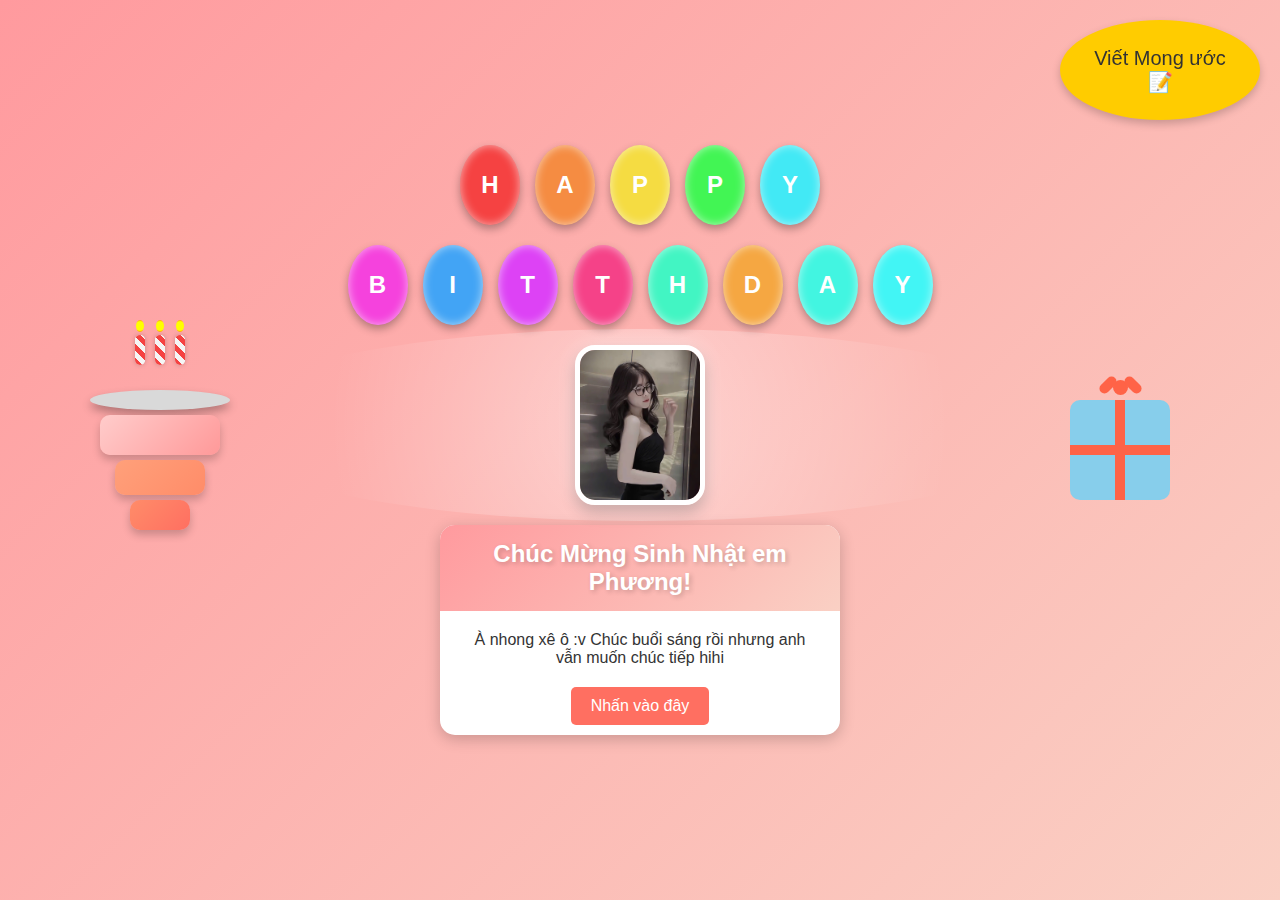
<file: index.html>
<!DOCTYPE html>
<html lang="en">

<head>
    <meta charset="UTF-8">
    <meta name="viewport" content="width=device-width, initial-scale=1.0">
    <title>Sinh nhật em Phương ♥</title>
    <link rel="stylesheet" href="style.css">
</head>

<body>

    <div class="wrapper">


        <!-- Sidebar bên trái: Bánh kem sinh nhật -->
        <div class="sidebar left">
            <div class="cake">
                <div class="plate"></div>
                <div class="layer bottom"></div>
                <div class="layer middle"></div>
                <div class="layer top"></div>
                <div class="candles">
                    <div class="candle">
                        <div class="flame"></div>
                    </div>
                    <div class="candle">
                        <div class="flame"></div>
                    </div>
                    <div class="candle">
                        <div class="flame"></div>
                    </div>
                </div>
            </div>
        </div>

        <!-- Nội dung chính -->
        <div class="container">
            <div class="balloons row-happy">
                <!-- Hàng "HAPPY" -->
                <div class="balloon" style="background-color: #f54242;" data-letter="H">H</div>
                <div class="balloon" style="background-color: #f58c42;" data-letter="A">A</div>
                <div class="balloon" style="background-color: #f5dc42;" data-letter="P">P</div>
                <div class="balloon" style="background-color: #42f554;" data-letter="P">P</div>
                <div class="balloon" style="background-color: #42e9f5;" data-letter="Y">Y</div>
            </div>

            <div class="balloons row-birthday">
                <!-- Hàng "BIRTHDAY" -->
                <div class="balloon" style="background-color: #f542dd;" data-letter="B">B</div>
                <div class="balloon" style="background-color: #42a4f5;" data-letter="I">I</div>
                <div class="balloon" style="background-color: #dd42f5;" data-letter="R">T</div>
                <div class="balloon" style="background-color: #f54288;" data-letter="T">T</div>
                <div class="balloon" style="background-color: #42f5c3;" data-letter="H">H</div>
                <div class="balloon" style="background-color: #f5a742;" data-letter="D">D</div>
                <div class="balloon" style="background-color: #42f5e1;" data-letter="A">A</div>
                <div class="balloon" style="background-color: #42f5f5;" data-letter="Y">Y</div>
            </div>
            <div class="image-container">
                <img width="120" height="150" src=".//img/z6354264328589_01acfc72c10f5b2d74c782cdecb466bc.jpg" alt="">
            </div>

            <!-- Thiệp chúc mừng -->
            <div class="card">
                <div class="card-header">
                    Chúc Mừng Sinh Nhật em Phương!
                </div>
                <div class="card-body">
                    À nhong xê ô :v Chúc buổi sáng rồi nhưng anh vẫn muốn chúc tiếp hihi
                </div>
                <button onclick="showGift()">Nhấn vào đây</button>
                <div class="gift-message" id="giftMessage">

                </div>
            </div>
        </div>

        <!-- Sidebar bên phải: Hộp quà sinh nhật -->
        <div class="sidebar right">
            <div class="gift-box">
                <div class="box"></div>
                <div class="ribbon-horizontal"></div>
                <div class="ribbon-vertical"></div>
                <div class="bow">
                    <div class="knot"></div>
                    <div class="loop loop-left"></div>
                    <div class="loop loop-right"></div>
                </div>
            </div>
        </div>
    </div>

    <script>
        let typingInterval; // Biến lưu khoảng thời gian gõ chữ

        function showGift() {
            const giftMessage = document.getElementById('giftMessage');
            const text = " À thì chúc em tuổi mới có nhìu sức khỏe, xinh đẹp hơn, có nhiều thời gian trò chuyện với anh hơn, ước hôm nào cũng là chủ nhật :v. A hết văn rồi hạt nhài quá đi lại còn hướng nội haha. Ncl tuổi mới chúc e cái gì cũng mới nha.";

            // Nếu đang hiển thị, ẩn đi và dừng hiệu ứng gõ
            if (giftMessage.classList.contains('show')) {
                giftMessage.classList.remove('show'); // Ẩn khung
                giftMessage.innerHTML = ""; // Xóa nội dung
                clearInterval(typingInterval); // Dừng hiệu ứng gõ
                return;
            }

            // Hiển thị khung tin nhắn và bắt đầu gõ lại
            let index = 0;
            giftMessage.innerHTML = ""; // Đảm bảo nội dung được xóa trước
            giftMessage.classList.add('show'); // Hiển thị khung tin nhắn

            // Hàm gõ từng chữ
            typingInterval = setInterval(() => {
                if (index < text.length) {
                    giftMessage.innerHTML += text.charAt(index); // Thêm từng ký tự
                    index++;
                } else {
                    clearInterval(typingInterval); // Dừng gõ khi hoàn tất
                }
            }, 50); // Gõ ký tự mới sau mỗi 50ms
        }
        function openNote() {
            const notePopup = document.getElementById('notePopup');
            notePopup.style.display = 'block'; // Hiển thị popup
        }

        function closeNote() {
            const notePopup = document.getElementById('notePopup');
            notePopup.style.display = 'none'; // Ẩn popup
        }

        function saveNote() {
    const noteText = document.getElementById('noteText').value;
    if (noteText.trim()) {
        alert('Lời ước của bạn: ' + noteText); // Hiển thị lời ước

        closeNote(); // Đóng popup sau khi lưu
        window.location.href = "thankyou.html";
    } else {
        alert('Vui lòng nhập lời ước!');
    }
}

    </script>


    <button class="note-button" onclick="openNote()" >Viết Mong ước 📝</button>
    <div id="notePopup" class="note-popup">
        <textarea id="noteText" placeholder="Viết mong ước của bạn tại đây..."></textarea>
        <button onclick="saveNote()">Lưu</button>
        <button onclick="closeNote()">Đóng</button>
    </div>

</body>

</html>
</file>
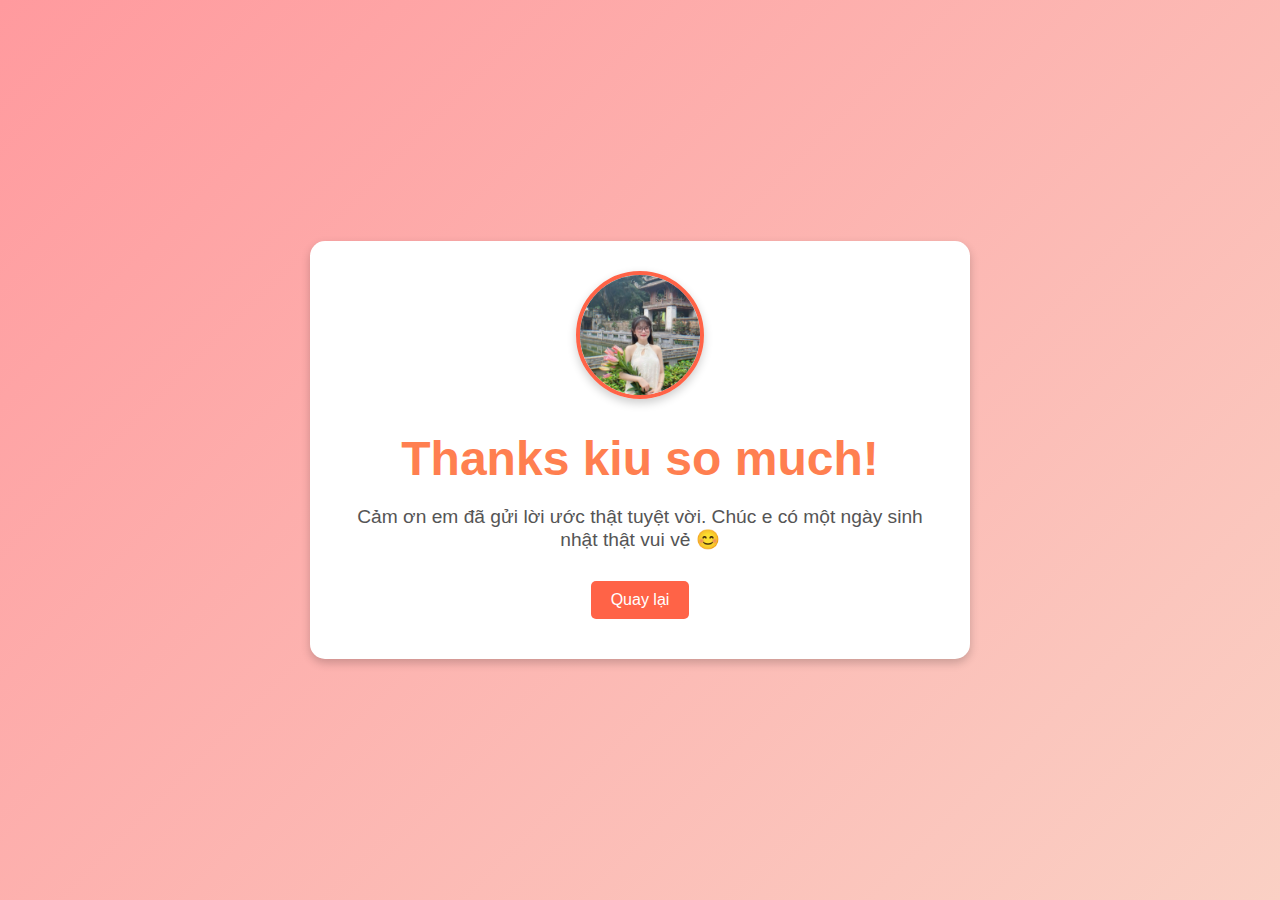
<file: thankyou.html>
<!DOCTYPE html>
<html lang="en">

<head>
    <meta charset="UTF-8">
    <meta name="viewport" content="width=device-width, initial-scale=1.0">
    <title>Cảm ơn bạn! ♥</title>
    <link rel="stylesheet" href="style.css"> <!-- Nếu có file CSS chung -->
    <style>
        body {
            background-color: #f5f5dc;
            display: flex;
            justify-content: center;
            align-items: center;
            height: 100vh;
            margin: 0;
            font-family: 'Arial', sans-serif;
        }

        .thank-you-container {
            text-align: center;
            background: #fff;
            border-radius: 15px;
            box-shadow: 0px 4px 10px rgba(0, 0, 0, 0.2);
            padding: 30px;
            max-width: 600px;
            animation: fadeIn 1s ease-in-out;
        }

        .thank-you-container h1 {
            font-size: 3rem;
            color: #ff7f50;
            margin-bottom: 20px;
        }

        .thank-you-container p {
            font-size: 1.2rem;
            color: #555;
            margin-bottom: 30px;
        }

        .thank-you-container .icon {
            font-size: 5rem;
            color: #ff6347;
            margin-bottom: 20px;
        }

        .thank-you-container button {
            padding: 10px 20px;
            font-size: 1rem;
            color: #fff;
            background-color: #ff6347;
            border: none;
            border-radius: 5px;
            cursor: pointer;
            transition: background-color 0.3s ease;
        }

        .thank-you-container button:hover {
            background-color: #e55347;
        }

        @keyframes fadeIn {
            from {
                opacity: 0;
                transform: scale(0.9);
            }
            to {
                opacity: 1;
                transform: scale(1);
            }
        }
    </style>
</head>

<body>
    <div class="thank-you-container">
        <div class="avatar-container">
            <img src=".//img/z6354265258608_0b92915dbdf1b479a1a5eab585408ea4 (1).jpg" alt="Avatar" class="avatar">
        </div>
        
        <h1>Thanks kiu so much!</h1>
        <p>Cảm ơn em đã gửi lời ước thật tuyệt vời. Chúc e có một ngày sinh nhật thật vui vẻ 😊</p>
        <button onclick="goBack()">Quay lại</button>
    </div>

    <script>
        function goBack() {
            window.location.href = "index.html"; // Thay bằng đường dẫn trang chính của bạn
        }
    </script>
</body>

</html>
</file>
<file: style.css>
/* Tổng quát cho toàn bộ trang */
body {
    margin: 0;
    padding: 0;
    font-family: 'Arial', sans-serif;
    background: linear-gradient(135deg, #ff9a9e, #fad0c4);
    height: 100vh;
    display: flex;
    justify-content: center;
    align-items: center;
    overflow: hidden;
}

.wrapper {
    display: flex;
    justify-content: space-between;
    align-items: center;
    width: 100%;
    max-width: 1200px;
    height: 100%;
}

.sidebar {
    flex: 1;
    display: flex;
    justify-content: center;
    align-items: center;
    position: relative;
}

/* Bánh kem sinh nhật */
.sidebar.left .cake {
    display: flex;
    flex-direction: column;
    align-items: center;
    position: relative;
}

/* Đĩa đựng bánh */
.sidebar.left .cake .plate {
    width: 140px;
    height: 20px;
    background: #d9d9d9;
    border-radius: 50%;
    box-shadow: 0 5px 10px rgba(0, 0, 0, 0.3);
    margin-top: 20px;
}

/* Các lớp bánh */
.sidebar.left .cake .layer {
    position: relative;
    border-radius: 10px;
    margin-top: 5px;
    box-shadow: 0 5px 8px rgba(0, 0, 0, 0.2);
}

.sidebar.left .cake .layer.bottom {
    width: 120px;
    height: 40px;
    background: linear-gradient(135deg, #ffcccb, #ff9999);
}

.sidebar.left .cake .layer.middle {
    width: 90px;
    height: 35px;
    background: linear-gradient(135deg, #ffa07a, #ff8c69);
}

.sidebar.left .cake .layer.top {
    width: 60px;
    height: 30px;
    background: linear-gradient(135deg, #ff8c69, #ff6f61);
}

/* Nến trên bánh */
.sidebar.left .cake .candles {
    display: flex;
    gap: 10px;
    position: absolute;
    top: -35px;
}

.sidebar.left .cake .candle {
    width: 10px;
    height: 30px;
    background: #f5f5f5;
    border-radius: 5px;
    position: relative;
    box-shadow: 0 0 5px rgba(0, 0, 0, 0.2);
}

.sidebar.left .cake .candle:before {
    content: "";
    position: absolute;
    width: 100%;
    height: 100%;
    background: repeating-linear-gradient(
        45deg,
        #f54242,
        #f54242 5px,
        #f5f5f5 5px,
        #f5f5f5 10px
    );
    border-radius: 5px;
}

/* Ngọn lửa nến */
.sidebar.left .cake .candle .flame {
    width: 8px;
    height: 12px;
    background: radial-gradient(circle, yellow 60%, orange 80%);
    position: absolute;
    top: -15px;
    left: 1px;
    border-radius: 50%;
    animation: flicker 0.6s infinite;
}

/* Hộp quà */
.sidebar.right .gift-box {
    position: relative;
    width: 100px;
    height: 100px;
    background: #87ceeb;
    border-radius: 10px;
    display: flex;
    justify-content: center;
    align-items: center;
}

.sidebar.right .gift-box .ribbon-horizontal {
    position: absolute;
    width: 100%;
    height: 10px;
    background: #ff6347;
    top: 45%;
}

.sidebar.right .gift-box .ribbon-vertical {
    position: absolute;
    width: 10px;
    height: 100%;
    background: #ff6347;
    left: 45%;
}

.sidebar.right .gift-box .bow {
    position: absolute;
    top: -20px;
    display: flex;
    flex-direction: column;
    align-items: center;
}

.sidebar.right .gift-box .knot {
    width: 15px;
    height: 15px;
    background: #ff6347;
    border-radius: 50%;
}

.sidebar.right .gift-box .loop {
    width: 20px;
    height: 10px;
    background: #ff6347;
    border-radius: 10px;
    position: absolute;
}

.sidebar.right .gift-box .loop.loop-left {
    transform: rotate(-45deg);
    left: -15px;
}

.sidebar.right .gift-box .loop.loop-right {
    transform: rotate(45deg);
    right: -15px;
}

/* Balloons */
.container {
    flex: 3;
    text-align: center;
    position: relative;
}

.balloons {
    display: flex;
    justify-content: center;
    gap: 15px;
    margin-bottom: 20px;
}

.balloon {
    width: 60px;
    height: 80px;
    border-radius: 50%;
    background-color: #ff6f61;
    color: #fff;
    font-size: 24px;
    font-weight: bold;
    text-align: center;
    line-height: 80px;
    box-shadow: 0 4px 8px rgba(0, 0, 0, 0.3), inset 0 0 10px rgba(255, 255, 255, 0.6);
    animation: float 6s ease-in-out infinite, sway 4s ease-in-out infinite;
    position: relative;
    transform-origin: bottom center;
}

/* Nhân vật chính */
.image-container {
    position: relative;
    margin-top: 20px;
    display: flex;
    justify-content: center;
    align-items: center;
}

.image-container img {
    border: 5px solid #fff;
    border-radius: 20px;
    box-shadow: 0 8px 15px rgba(0, 0, 0, 0.2), 0 0 20px rgba(255, 255, 255, 0.4);
    transition: transform 0.3s ease-in-out, box-shadow 0.3s ease-in-out;
}

.image-container img:hover {
    transform: scale(1.1) rotate(3deg);
    box-shadow: 0 15px 30px rgba(0, 0, 0, 0.4), 0 0 30px rgba(255, 255, 255, 0.6);
}

.image-container::before {
    content: '';
    position: absolute;
    width: 120%;
    height: 120%;
    top: -10%;
    left: -10%;
    background: radial-gradient(circle, rgba(255, 255, 255, 0.5), transparent 70%);
    animation: sparkle 4s infinite;
    opacity: 0.8;
    z-index: -1;
    border-radius: 50%;
}

@keyframes flicker {
    0%, 100% {
        transform: scale(1);
        opacity: 1;
    }
    50% {
        transform: scale(1.2);
        opacity: 0.8;
    }
}

@keyframes sparkle {
    0%, 100% {
        transform: scale(1);
        opacity: 0.8;
    }
    50% {
        transform: scale(1.2);
        opacity: 1;
    }
}

@keyframes float {
    0%, 100% {
        transform: translateY(0);
    }
    50% {
        transform: translateY(-20px);
    }
}

@keyframes sway {
    0%, 100% {
        transform: rotate(-3deg);
    }
    50% {
        transform: rotate(3deg);
    }
}
/* Thiệp chúc mừng */
.card {
    margin-top: 30px;
    background: #ffffff;
    border-radius: 15px;
    box-shadow: 0 4px 15px rgba(0, 0, 0, 0.2);
    overflow: hidden;
    max-width: 400px;
    text-align: center;
    margin: 20px auto;
    animation: float 4s ease-in-out infinite;
    transition: transform 0.3s ease, box-shadow 0.3s ease;
}

.card:hover {
    transform: scale(1.05);
    box-shadow: 0 10px 20px rgba(0, 0, 0, 0.3);
}

.card-header {
    background: linear-gradient(135deg, #ff9a9e, #fad0c4);
    color: white;
    padding: 15px;
    font-size: 24px;
    font-weight: bold;
    text-shadow: 2px 2px 5px rgba(0, 0, 0, 0.2);
}

.card-body {
    padding: 20px;
    color: #333;
    font-size: 16px;
}

button {
    padding: 10px 20px;
    background-color: #ff6f61;
    color: white;
    border: none;
    border-radius: 5px;
    cursor: pointer;
    font-size: 16px;
    margin-bottom: 10px;
    transition: transform 0.2s ease, box-shadow 0.2s ease;
}

button:hover {
    transform: scale(1.05);
    box-shadow: 0 5px 10px rgba(0, 0, 0, 0.2);
}

button:active {
    transform: scale(0.95);
    box-shadow: 0 2px 5px rgba(0, 0, 0, 0.2);
    transition: transform 0.1s ease;
}

.gift-message {
    display: none;
    opacity: 1; /* Hiển thị khung */
    margin-top: 20px;
    background: linear-gradient(135deg, #ffe6e6, #fff0c1); /* Hiệu ứng màu nền chuyển nhẹ */
    border-radius: 15px;
    padding: 20px;
    font-size: 16px;
    font-family: 'Segoe UI', Tahoma, Geneva, Verdana, sans-serif; /* Font chữ hiện đại */
    color: #444; /* Màu chữ dễ nhìn */
    box-shadow: 0 4px 10px rgba(0, 0, 0, 0.2); /* Đổ bóng rõ hơn */
    border: 1px solid #ffd700; /* Đường viền vàng nhẹ */
    white-space: pre-wrap; /* Đảm bảo xuống dòng đúng */
    line-height: 1.6; /* Khoảng cách dòng hợp lý */
    word-wrap: break-word; /* Xuống dòng khi quá dài */
    text-align: justify; /* Căn đều đoạn văn */
    animation: fadeIn 0.5s ease-in-out; /* Hiệu ứng mờ khi hiện ra */
    position: relative; /* Cho phép chèn thêm chi tiết */
}

/* Khi hiển thị */
.gift-message.show {
    display: block;
    transform: scale(1);
    opacity: 1;
}

/* Thêm hiệu ứng "fade in" */
@keyframes fadeIn {
    from {
        opacity: 0;
        transform: scale(0.9);
    }
    to {
        opacity: 1;
        transform: scale(1);
    }
}

/* Thêm hiệu ứng góc hoặc chi tiết */
.gift-message:before {
    content: "🎉"; /* Thêm biểu tượng trang trí */
    font-size: 24px;
    position: absolute;
    top: -10px;
    left: 10px;
    color: #ff6f61;
}

.gift-message:after {
    content: "🎁"; /* Thêm biểu tượng trang trí ở góc */
    font-size: 24px;
    position: absolute;
    bottom: -10px;
    right: 10px;
    color: #ff6f61;
}

.note-button {
    position: fixed; /* Cố định vị trí */
    top: 20px; /* Cách cạnh trên 20px */
    right: 20px; /* Cách cạnh phải 20px */
    background-color: #ffcc00; /* Màu nền */
   
    color: #333; /* Màu chữ */
    border: none; /* Loại bỏ viền */
    border-radius: 50%; /* Bo tròn nút */
    width: 200px; /* Chiều rộng nút */
    height: 100px; /* Chiều cao nút */
    display: flex; /* Kích hoạt flexbox */
    align-items: center; /* Căn giữa theo chiều dọc */
    justify-content: center; /* Căn giữa theo chiều ngang */
    font-size: 20px; /* Kích thước biểu tượng */
    box-shadow: 0 4px 8px rgba(0, 0, 0, 0.2); /* Đổ bóng */
    cursor: pointer; /* Hiển thị con trỏ dạng nút */
    transition: transform 0.3s ease, background-color 0.3s ease; /* Hiệu ứng khi hover */
}

/* Hiệu ứng khi di chuột vào nút */
.note-button:hover {
    transform: scale(1.1); /* Phóng to nút khi hover */
    background-color: #ffa500; /* Đổi màu nút khi hover */
}
.note-popup {
    display: none; /* Ẩn mặc định */
    position: fixed;
    top: 50%;
    left: 50%;
    transform: translate(-50%, -50%);
    background: #fff8e1; /* Màu nền nhẹ, hài hòa */
    border-radius: 15px;
    box-shadow: 0 4px 20px rgba(0, 0, 0, 0.2);
    padding: 20px;
    width: 320px;
    z-index: 1000;
    text-align: center; /* Canh giữa nội dung */
}

.note-popup textarea {
    width: 100%;
    height: 100px;
    border: 1px solid #ddd;
    border-radius: 10px;
    
    font-size: 16px;
    font-family: 'Arial', sans-serif;
    box-shadow: inset 0 2px 5px rgba(0, 0, 0, 0.1);
    resize: none;
    outline: none; /* Loại bỏ viền khi focus */
    background: #ffffff;
}

.note-popup button {
    margin-top: 15px;
    padding: 8px 15px;
    border: none;
    border-radius: 5px;
    font-size: 14px;
    cursor: pointer;
    font-weight: bold;
    transition:  0.3s ease; /* Hiệu ứng chuyển màu */
}

.note-popup button:first-child {
    background: #4caf50;
    color: #fff;
    margin-right: 10px;
}

.note-popup button:first-child:hover {
    background: #45a049;
}

.note-popup button:last-child {
    background: #f44336;
    color: #fff;
}

.note-popup button:last-child:hover {
    background: #e53935;
}

.avatar-container {
    display: flex;
    justify-content: center;
    margin-bottom: 20px;
}

.avatar {
    width: 120px; /* Kích thước avatar */
    height: 120px;
    border-radius: 50%; /* Tạo viền tròn */
    border: 4px solid #ff6347; /* Viền avatar */
    object-fit: cover; /* Đảm bảo ảnh vừa khít */
    box-shadow: 0px 4px 10px rgba(0, 0, 0, 0.2); /* Hiệu ứng đổ bóng */
}
</file>
